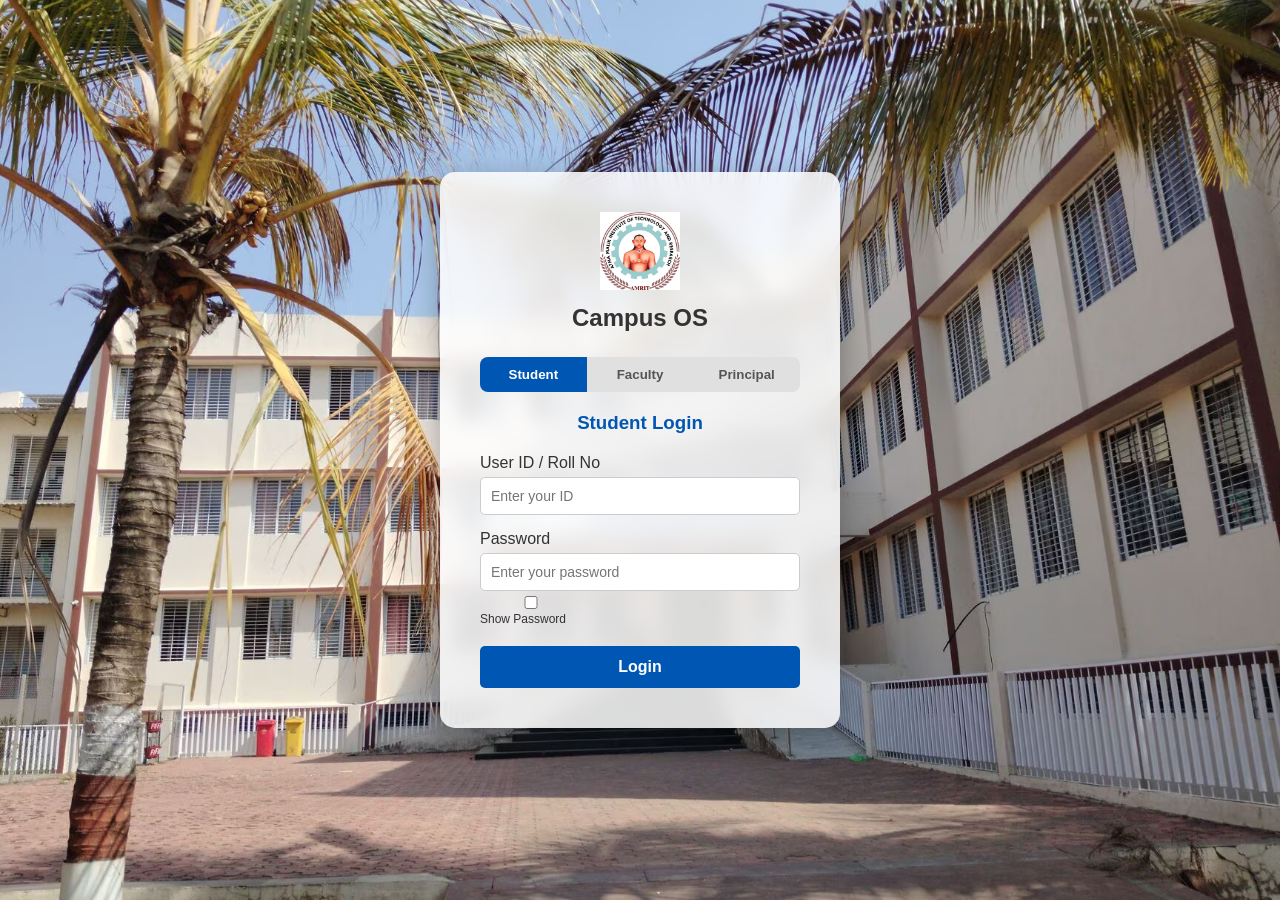
<file: frontend/index.html>
<!DOCTYPE html>
<html lang="en">
<head>
    <meta charset="UTF-8">
    <meta name="viewport" content="width=device-width, initial-scale=1.0">
    <title>Campus OS - Login</title>
    <!-- CSS file link -->
    <link rel="stylesheet" href="css/style.css">
</head>
<body>
    <div class="login-container">
        
        <!-- College Logo and Title -->
        <div class="logo-section">
            <img src="images/logo.png" alt="College Logo" class="logo">
            <h2>Campus OS</h2>
        </div>

        <!-- Role Selection Tabs -->
        <div class="role-tabs">
            <button class="tab-btn active" onclick="changeRole('Student', this)">Student</button>
            <button class="tab-btn" onclick="changeRole('Faculty', this)">Faculty</button>
            <button class="tab-btn" onclick="changeRole('Principal', this)">Principal</button>
        </div>

        <!-- Login Form -->
        <form id="loginForm" class="login-form">
            <h3 id="form-title">Student Login</h3>
            
            <div class="input-group">
                <label for="userId">User ID / Roll No</label>
                <input type="text" id="userId" placeholder="Enter your ID" required>
            </div>
            
            <div class="input-group">
                <label for="password">Password</label>
                <div class="password-wrapper" style="position: relative;">
                    <input type="password" id="password" placeholder="Enter your password" required>
                    <!-- Show Password Checkbox -->
                    <label style="font-size: 12px; margin-top: 5px; cursor: pointer; display: inline-block;">
                        <input type="checkbox" id="showPasswordToggle" onclick="togglePassword()"> Show Password
                    </label>
                </div>
            </div>
            
            <!-- Message Display Area (Success or Error messages will appear here) -->
            <div id="loginMessage" style="margin-bottom: 15px; font-weight: bold; font-size: 14px; text-align: center;"></div>

            <button type="submit" class="login-btn">Login</button>
        </form>

    </div>

    <!-- JavaScript file link -->
    <script src="js/script.js"></script>
</body>
</html>
</file>
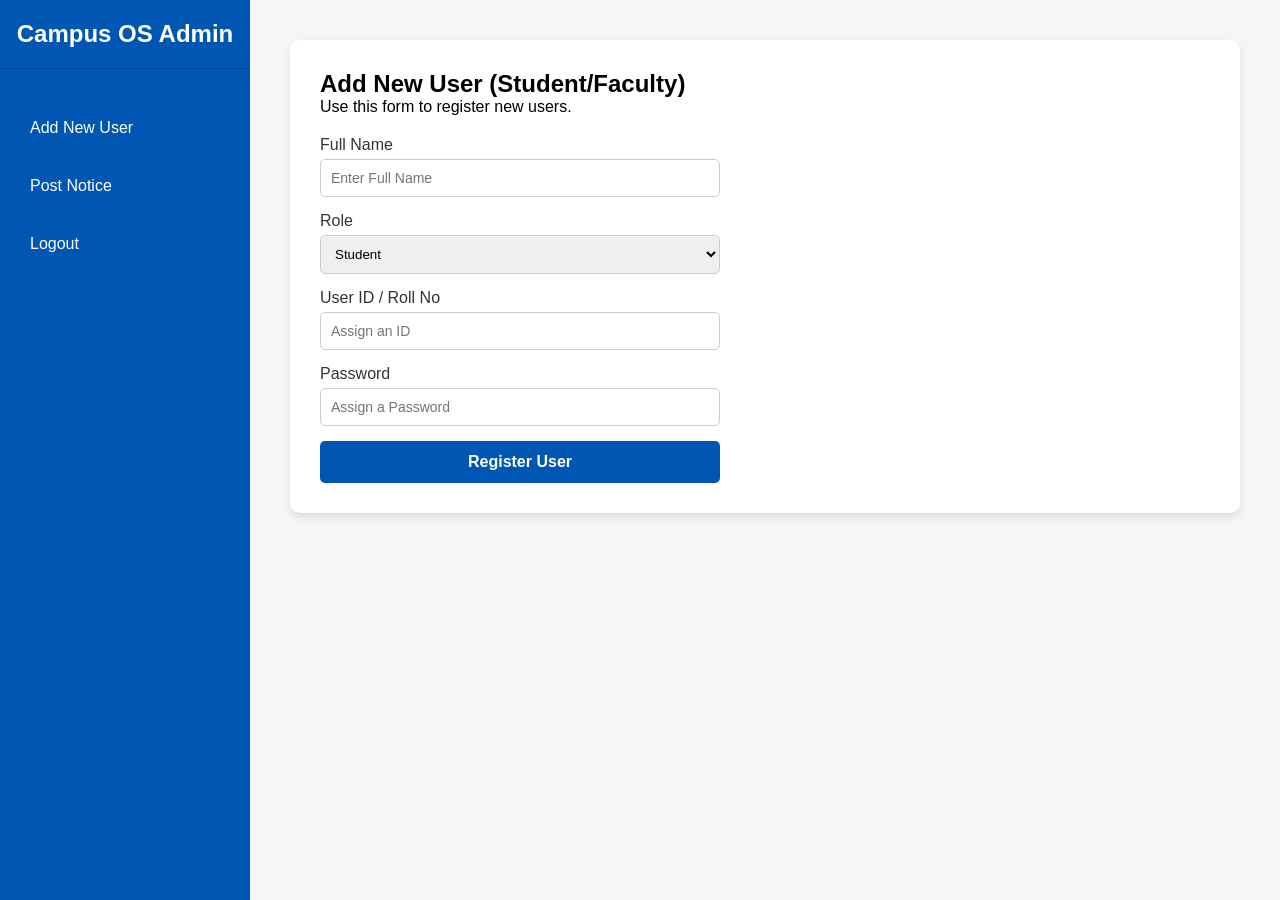
<file: frontend/admin_dashboard.html>
<!DOCTYPE html>
<html lang="en">
<head>
    <meta charset="UTF-8">
    <meta name="viewport" content="width=device-width, initial-scale=1.0">
    <title>Campus OS - Admin Panel</title>
    <link rel="stylesheet" href="css/style.css">
</head>
<body class="dashboard-body">
    
    <!-- Admin Sidebar -->
    <div class="sidebar">
        <div class="sidebar-logo">
            <h2>Campus OS Admin</h2>
        </div>
        <ul class="nav-links">
            <li><a href="#" id="nav-addUser" onclick="showAdminSection('addUser')">Add New User</a></li>
            <li><a href="#" id="nav-addNotice" onclick="showAdminSection('addNotice')">Post Notice</a></li>
            <li><a href="#" onclick="logout()">Logout</a></li>
        </ul>
    </div>

    <!-- Main Content -->
    <div class="main-content">
        
        <!-- Add User Section -->
        <div id="addUser" class="content-section">
            <h2>Add New User (Student/Faculty)</h2>
            <p style="margin-bottom: 20px;">Use this form to register new users.</p>
            <form id="addUserForm" style="max-width: 400px;">
                <div class="input-group">
                    <label>Full Name</label>
                    <input type="text" id="newName" placeholder="Enter Full Name" required>
                </div>
                <div class="input-group">
                    <label>Role</label>
                    <select id="newRole" style="width: 100%; padding: 10px; border-radius: 5px; border: 1px solid #ccc;" required>
                        <option value="Student">Student</option>
                        <option value="Faculty">Faculty</option>
                    </select>
                </div>
                <div class="input-group">
                    <label>User ID / Roll No</label>
                    <input type="text" id="newUserId" placeholder="Assign an ID" required>
                </div>
                <div class="input-group">
                    <label>Password</label>
                    <input type="password" id="newPassword" placeholder="Assign a Password" required>
                </div>
                <div id="addMessage" style="margin-bottom: 15px; font-weight: bold; font-size: 14px;"></div>
                <button type="submit" class="login-btn">Register User</button>
            </form>
        </div>

        <!-- Post Notice Section (New) -->
        <div id="addNotice" class="content-section" style="display: none;">
            <h2>Post Digital Notice</h2>
            <p style="margin-bottom: 20px;">Publish announcements for all students.</p>
            <form id="addNoticeForm" style="max-width: 500px;">
                <div class="input-group">
                    <label>Notice Title</label>
                    <input type="text" id="noticeTitle" placeholder="E.g., Smart India Hackathon Registration" required>
                </div>
                <div class="input-group">
                    <label>Notice Details</label>
                    <textarea id="noticeContent" rows="5" placeholder="Enter notice details..." style="width: 100%; padding: 10px; border-radius: 5px; border: 1px solid #ccc;" required></textarea>
                </div>
                <div id="noticeMessage" style="margin-bottom: 15px; font-weight: bold; font-size: 14px;"></div>
                <button type="submit" class="login-btn">Publish Notice</button>
            </form>
        </div>

    </div>

    <script src="js/admin.js"></script>
    <script>
        function logout() { window.location.href = 'index.html'; }
    </script>
</body>
</html>
</file>
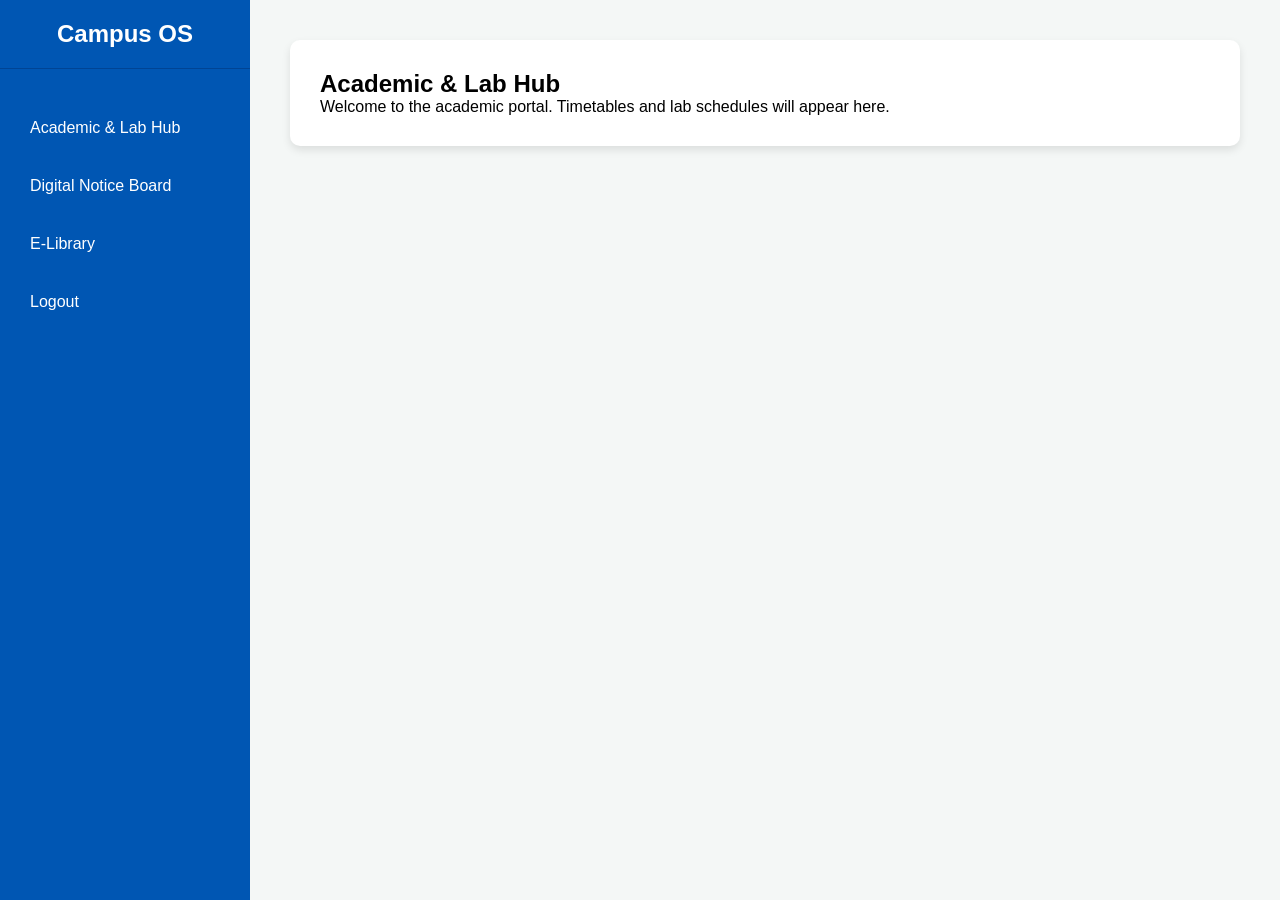
<file: frontend/dashboard.html>
<!DOCTYPE html>
<html lang="en">
<head>
    <meta charset="UTF-8">
    <meta name="viewport" content="width=device-width, initial-scale=1.0">
    <title>Campus OS - Dashboard</title>
    <!-- CSS file link (Hi link asne khup mahatvache ahe design sathi) -->
    <link rel="stylesheet" href="css/style.css">
</head>
<body class="dashboard-body">
    
    <!-- Sidebar Navigation -->
    <div class="sidebar">
        <div class="sidebar-logo">
            <h2>Campus OS</h2>
        </div>
        <ul class="nav-links">
            <li><a href="#" id="nav-academic" onclick="showSection('academic')">Academic & Lab Hub</a></li>
            <li><a href="#" id="nav-notice" onclick="showSection('notice')">Digital Notice Board</a></li>
            <li><a href="#" id="nav-library" onclick="showSection('library')">E-Library</a></li>
            <li><a href="#" onclick="logout()">Logout</a></li>
        </ul>
    </div>

    <!-- Main Content Area -->
    <div class="main-content">
        
        <!-- Academic Section -->
        <div id="academic" class="content-section">
            <h2>Academic & Lab Hub</h2>
            <p>Welcome to the academic portal. Timetables and lab schedules will appear here.</p>
        </div>

        <!-- Notice Board Section -->
        <div id="notice" class="content-section" style="display: none;">
            <h2>Digital Notice Board</h2>
            <p>Important announcements and college notices:</p>
            
            <!-- Dynamic notices will be loaded inside this div -->
            <div id="noticeContainer" style="margin-top: 20px;">
                <p>Loading notices...</p>
            </div>
        </div>

        <!-- E-Library Section -->
        <div id="library" class="content-section" style="display: none;">
            <h2>E-Library</h2>
            <p>Download study materials, notes, and previous year question papers.</p>
            <ul style="margin-top: 15px; line-height: 2;">
                <!-- AI, SPCC, IOT he vishay add kele ahet -->
                <li><a href="#">Artificial Intelligence (AI) - Unit 1 Notes</a></li>
                <li><a href="#">System Programming (SPCC) - Lab Manual</a></li>
                <li><a href="#">Internet of Things (IoT) - Question Bank</a></li>
            </ul>
        </div>

    </div>

    <!-- JavaScript file link -->
    <script src="js/dashboard.js"></script>
</body>
</html>
</file>
<file: frontend/css/style.css>
/* Reset basic styles */
* {
    margin: 0;
    padding: 0;
    box-sizing: border-box;
    font-family: 'Segoe UI', Tahoma, Geneva, Verdana, sans-serif;
}

/* Background image setting */
body {
    height: 100vh;
    display: flex;
    justify-content: center;
    align-items: center;
    /* Put your college photo in frontend/images/bg.jpg */
    background: url('../images/bg.jpg') no-repeat center center/cover;
}

/* Glassmorphism effect for the login box */
.login-container {
    background: rgba(255, 255, 255, 0.85); /* Semi transparent white */
    padding: 40px;
    border-radius: 15px;
    box-shadow: 0 8px 32px rgba(0, 0, 0, 0.3);
    width: 400px;
    text-align: center;
    backdrop-filter: blur(10px); /* Blurs the background behind the box */
}

/* Logo styling */
.logo-section .logo {
    width: 80px;
    margin-bottom: 10px;
}

.logo-section h2 {
    color: #333;
    margin-bottom: 25px;
    font-weight: bold;
}

/* Role tabs styling */
.role-tabs {
    display: flex;
    justify-content: space-between;
    margin-bottom: 20px;
    background: #e0e0e0;
    border-radius: 8px;
    overflow: hidden;
}

.tab-btn {
    flex: 1;
    padding: 10px;
    border: none;
    background: none;
    cursor: pointer;
    font-weight: bold;
    color: #555;
    transition: 0.3s;
}

.tab-btn.active {
    background: #0056b3;
    color: white;
}

/* Form styling */
#form-title {
    margin-bottom: 20px;
    color: #0056b3;
}

.input-group {
    text-align: left;
    margin-bottom: 15px;
}

.input-group label {
    display: block;
    margin-bottom: 5px;
    color: #333;
    font-weight: 500;
}

.input-group input {
    width: 100%;
    padding: 10px;
    border: 1px solid #ccc;
    border-radius: 5px;
    outline: none;
    font-size: 14px;
}

/* Submit button */
.login-btn {
    width: 100%;
    padding: 12px;
    background-color: #0056b3;
    color: white;
    border: none;
    border-radius: 5px;
    font-size: 16px;
    font-weight: bold;
    cursor: pointer;
    transition: 0.3s;
}

.login-btn:hover {
    background-color: #004494;
}

/* --- Dashboard Layout Styles --- */
.dashboard-body {
    display: flex;
    height: 100vh;
    background: #f4f7f6; /* Light gray background */
    align-items: stretch;
}

/* Sidebar styling */
.sidebar {
    width: 250px;
    background: #0056b3;
    color: white;
    padding: 20px 0;
    display: flex;
    flex-direction: column;
}

.sidebar-logo {
    text-align: center;
    margin-bottom: 30px;
    padding-bottom: 20px;
    border-bottom: 1px solid #004494;
}

.nav-links {
    list-style: none;
}

.nav-links li {
    padding: 10px 20px;
}

.nav-links li a {
    color: white;
    text-decoration: none;
    display: block;
    font-size: 16px;
    padding: 10px;
    transition: 0.3s;
}

.nav-links li a:hover, .nav-links li a.active {
    background: #004494;
    border-radius: 5px;
}

/* Main content area */
.main-content {
    flex: 1;
    padding: 40px;
    overflow-y: auto;
}

.content-section {
    background: white;
    padding: 30px;
    border-radius: 10px;
    box-shadow: 0 4px 8px rgba(0, 0, 0, 0.1);
}
</file>
